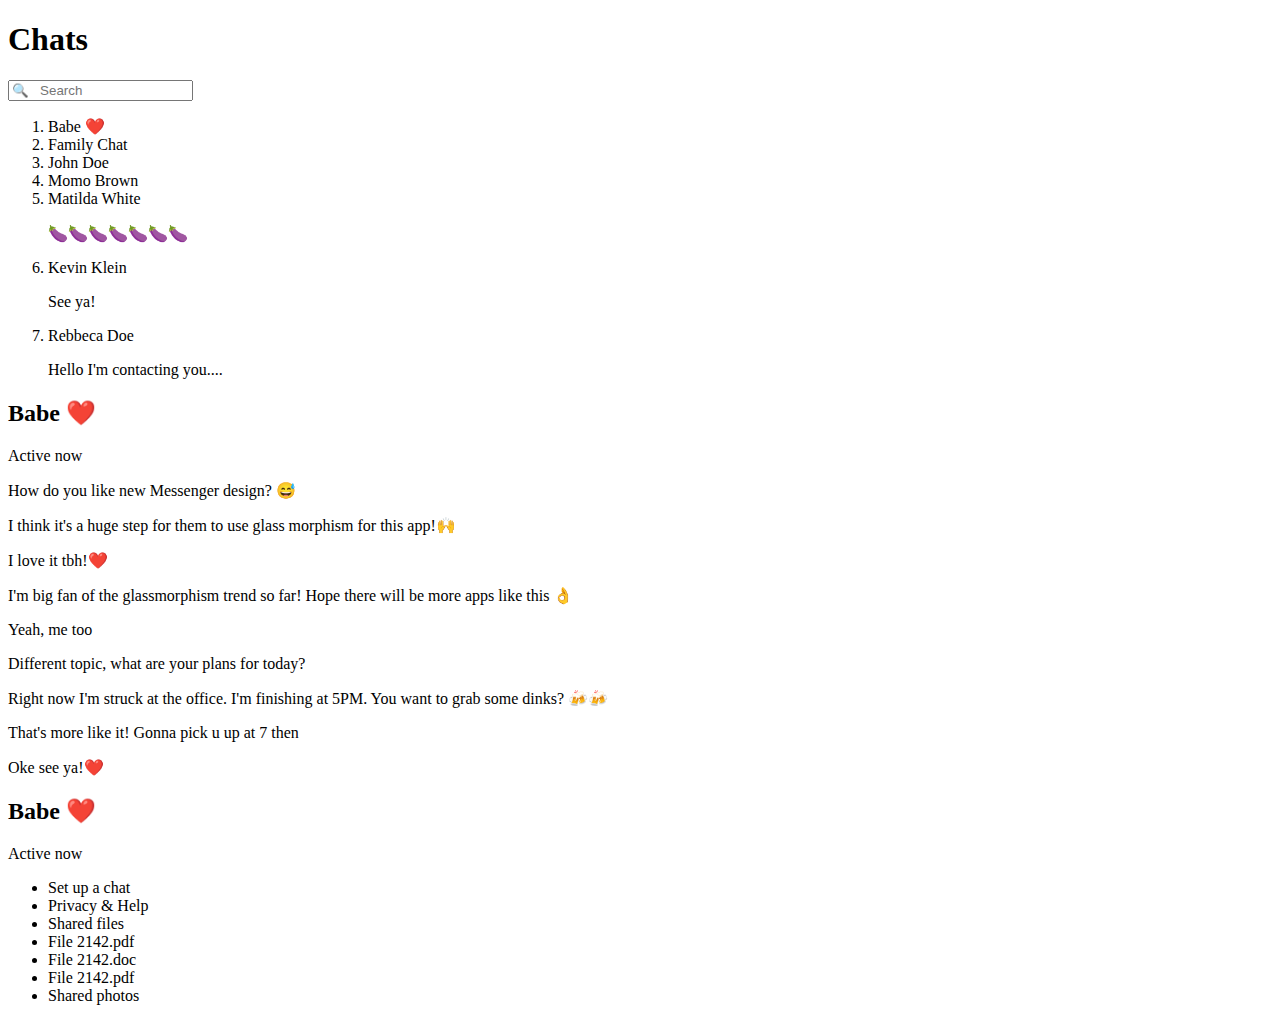
<file: ECX_Project/Creative_Sprint/index.html>
<!DOCTYPE html>
<html lang="en">
<head>
    <meta charset="UTF-8">
    <meta name="viewport" content="width=device-width, initial-scale=1.0">
    <title>Document</title>
</head>
<body>
    <section>
        <h1>Chats</h1>
        <input type="text" name="" id="Search" placeholder="🔍   Search">
        <ol>
            <li>Babe ❤️</li>
            <li>Family Chat</li>
            <li>John Doe</li>
            <li>Momo Brown</li>
            <li>Matilda White <p>🍆🍆🍆🍆🍆🍆🍆</p></li>
            <li>Kevin Klein <p>See ya!</p></li>
            <li>Rebbeca Doe <p>Hello I'm contacting you....</p></li>
        </ol>
    </section>

    <section id="Babe ❤️">
        <header>
            <h2>Babe ❤️</h2>
            <p>Active now</p>

        </header>
        <p>How do you like new Messenger design? 😅</p>
        <p>I think it's a huge step for them to use glass morphism for this app!🙌</p>
        <p>I love it tbh!❤️</p>
        <p>I'm big fan of the glassmorphism trend so far! Hope there will be more apps like this 👌 </p>
        <p>Yeah, me too</p>
        <p>Different topic, what are your plans for today?</p>
        <p>Right now I'm struck at the office. I'm finishing at 5PM. You want to grab some dinks? 🍻🍻</p>
        <p>That's more like it! Gonna pick u up at 7 then</p>
        <p>Oke see ya!❤️</p>
    </section>

    <section>
        <h2>Babe ❤️</h2>
        <p>Active now</p>
        <ul>
            <li>Set up a chat</li>
            <li>Privacy & Help</li>
            <li>Shared files</li>
            <li>File 2142.pdf</li>
            <li>File 2142.doc</li>
            <li>File 2142.pdf </li>
            <li>Shared photos</li>
        </ul>
    </section>

</body>
</html>
</file>
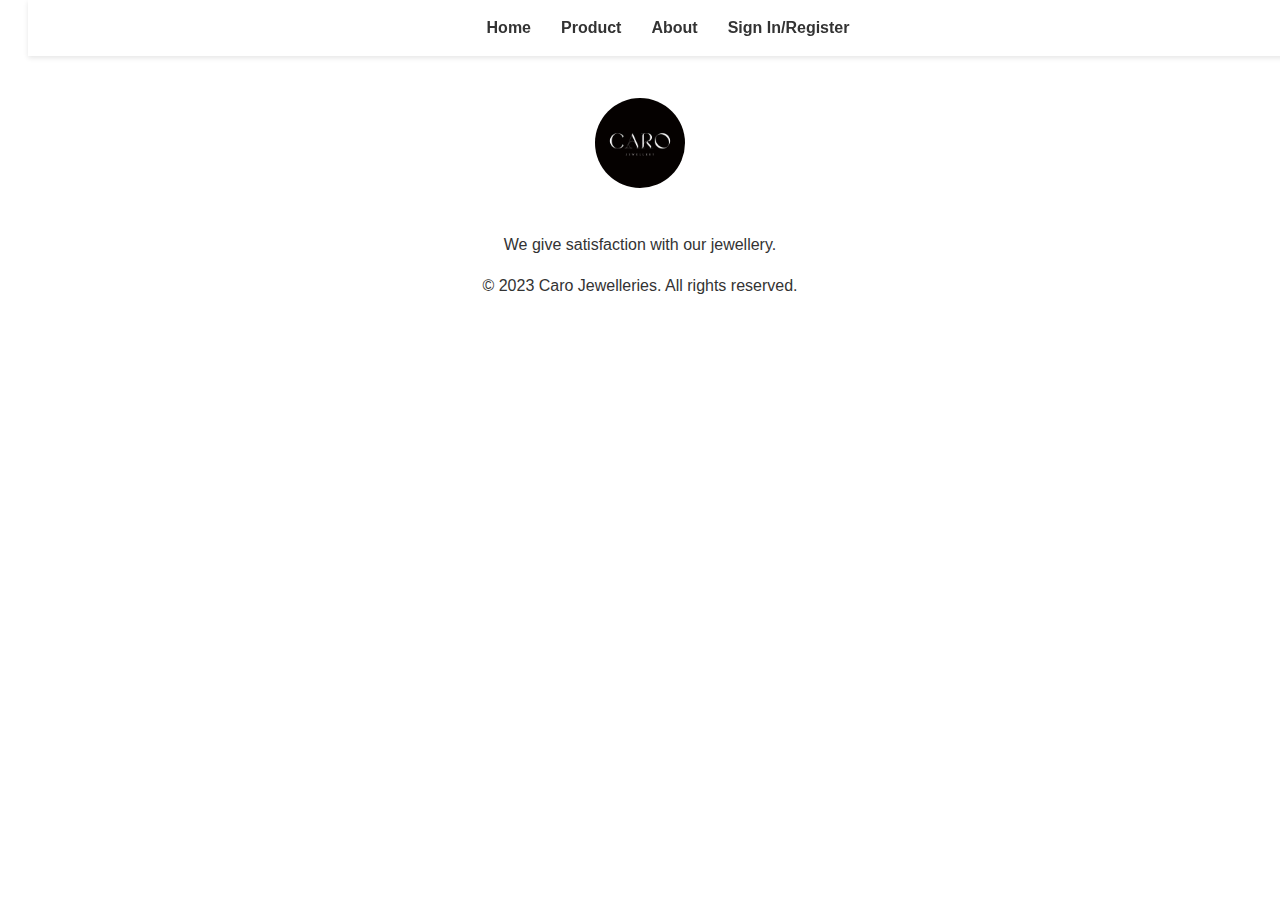
<file: about.html>
<!DOCTYPE html>
<html lang="en">
<head>
    <meta charset="UTF-8">
    <meta name="viewport" content="width=device-width, initial-scale=1.0">
    <title>About</title>
    <link rel="stylesheet" href="./style.css">
</head>
<body>
    <header class="wd">
        <img src="./pics/406986125_1332499854020537_5137390281233360689_n.jpg" alt="Caro Jewelleries Logo">
        
        <nav class="navbar">
            <a href="./home.html">Home</a>
            <a href="./product.html">Product</a>
            <a href="./about.html">About</a>
            <a href="./sign.html">Sign In/Register</a>
          </nav>
        
        
        
    </header>
    <footer>
        <p class="wr">We give satisfaction with our jewellery.</p>
        <p>&copy; 2023 Caro Jewelleries. All rights reserved.</p>
    </footer>
</body>
</html>
</file>
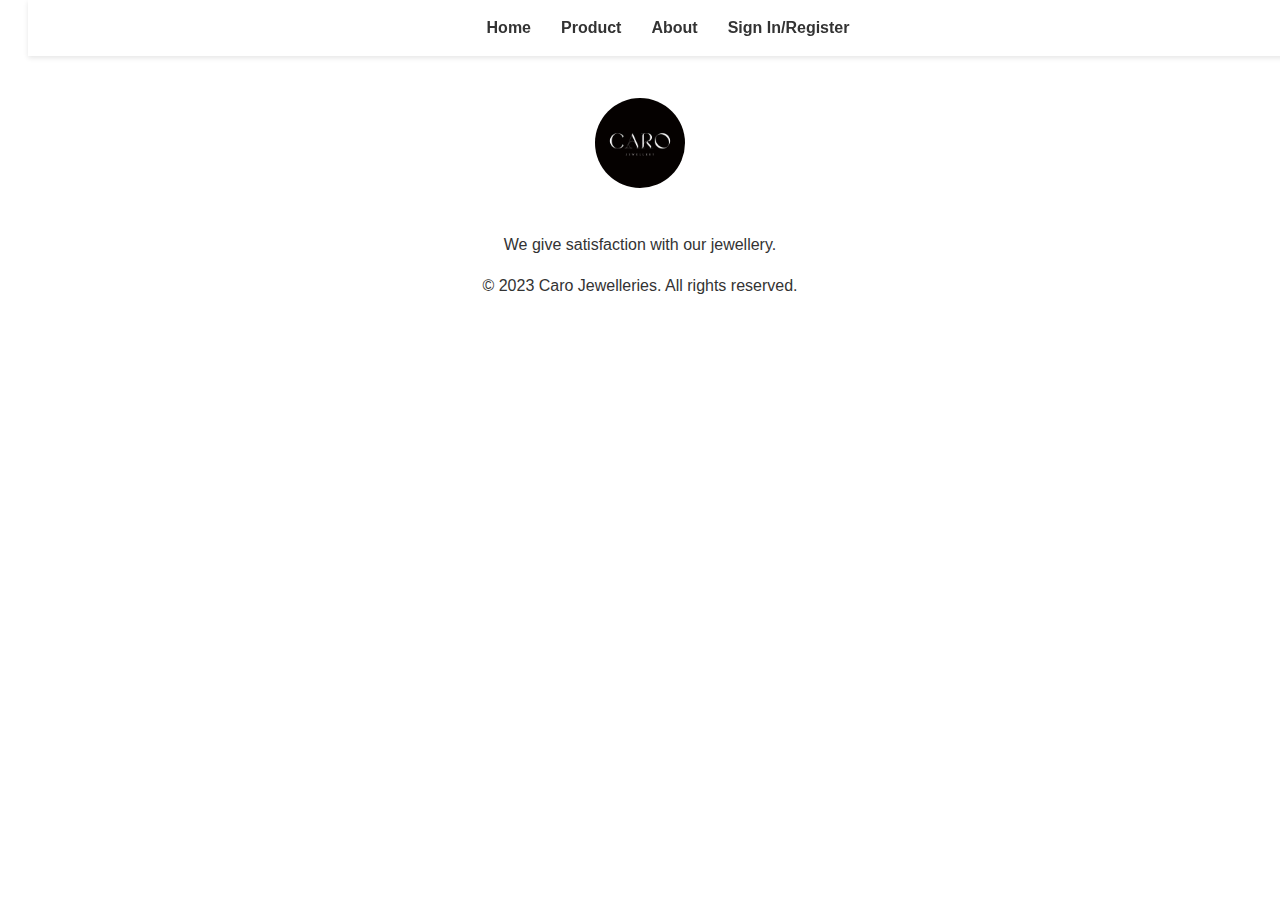
<file: home.html>
<!DOCTYPE html>
<html lang="en">
<head>
    <meta charset="UTF-8">
    <meta name="viewport" content="width=device-width, initial-scale=1.0">
    <title>Caro Jewelleries</title>
    <link rel="stylesheet" href="./style.css">
</head>
<body>
    <header class="wd">
        <div class="ne">
            <img src="./pics/406986125_1332499854020537_5137390281233360689_n.jpg" alt="Caro Jewelleries Logo">
        </div>
        
        <nav class="navbar">
            <a href="./home.html">Home</a>
            <a href="./product.html">Product</a>
            <a href="./about.html">About</a>
            <a href="./sign.html">Sign In/Register</a>
        </nav>
          
    </header>
    
    <Section>
        
    </Section>
    <footer>
        <p class="wr">We give satisfaction with our jewellery.</p>
        <p>&copy; 2023 Caro Jewelleries. All rights reserved.</p>
    </footer>
</body>
</html>
</file>
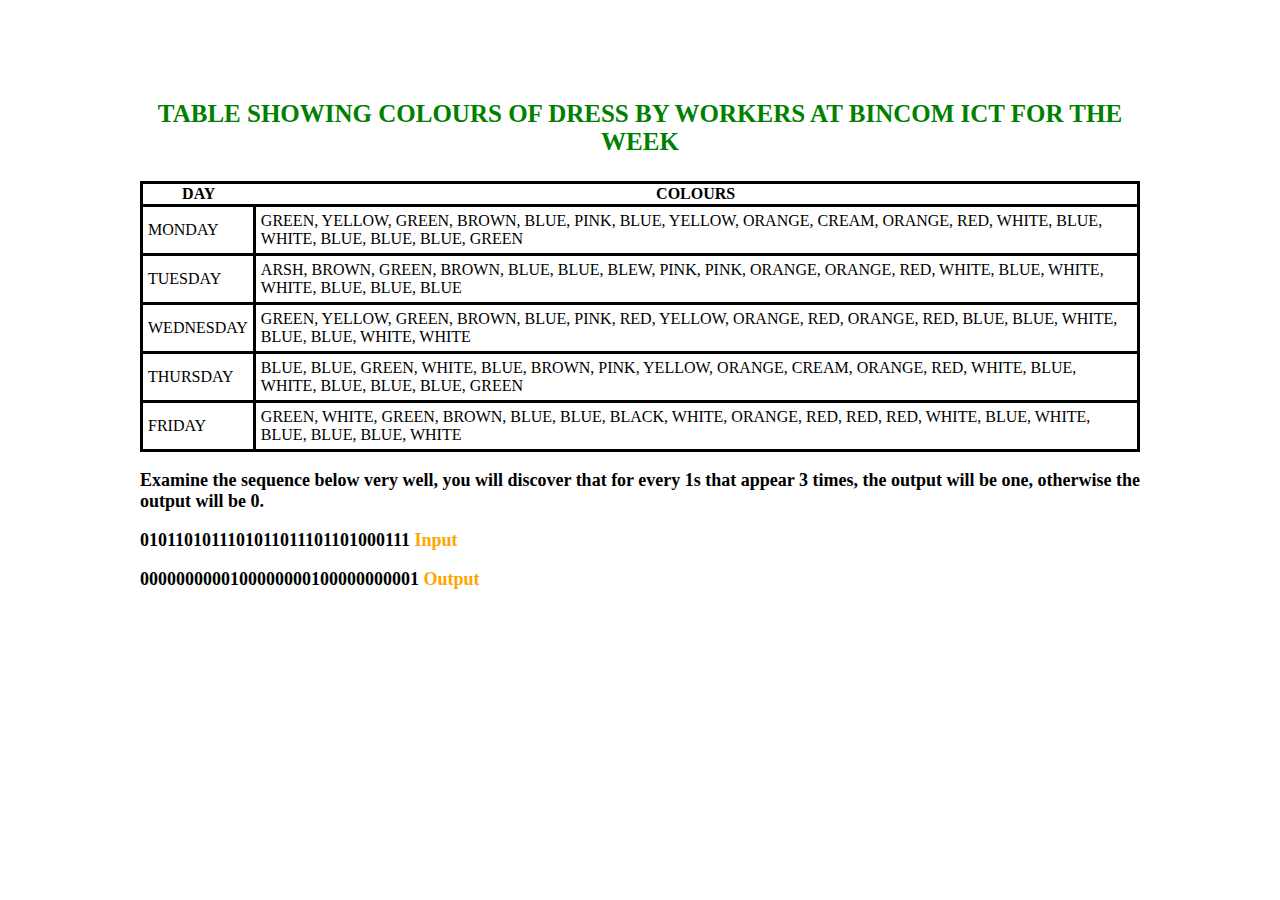
<file: new.html>
<!DOCTYPE html>
<html lang="en">
<head>
	<meta charset="UTF-8">
	<meta name="viewport" content="width=device-width, initial-scale=1.0">
<title>Our Python Class exam</title>

<style type="text/css">
	
	body{
		width:1000px;
		margin: auto;
	}
	table,tr,td{
		border:solid;
		padding: 5px;
	}
	table{
		border-collapse: collapse;
		width:100%;
	}
	h3{
		font-size: 25px;
		color:green;
		text-align: center;
		margin-top: 100px;
	}
	p{
		font-size: 18px;
		font-weight: bold;
	}
</style>

</head>
<body>
<h3>TABLE SHOWING COLOURS OF DRESS BY WORKERS AT BINCOM ICT FOR THE WEEK</h3>
<table>
	
	<thead>
		<th>DAY</th><th>COLOURS</th>
	</thead>
	<tbody>
	<tr>
		<td>MONDAY</td>
		<td>GREEN, YELLOW, GREEN, BROWN, BLUE, PINK, BLUE, YELLOW, ORANGE, CREAM, ORANGE, RED, WHITE, BLUE, WHITE, BLUE, BLUE, BLUE, GREEN</td>
	</tr>
	<tr>
		<td>TUESDAY</td>
		<td>ARSH, BROWN, GREEN, BROWN, BLUE, BLUE, BLEW, PINK, PINK, ORANGE, ORANGE, RED, WHITE, BLUE, WHITE, WHITE, BLUE, BLUE, BLUE</td>
	</tr>
	<tr>
		<td>WEDNESDAY</td>
		<td>GREEN, YELLOW, GREEN, BROWN, BLUE, PINK, RED, YELLOW, ORANGE, RED, ORANGE, RED, BLUE, BLUE, WHITE, BLUE, BLUE, WHITE, WHITE</td>
	</tr>
	<tr>
		<td>THURSDAY</td>
		<td>BLUE, BLUE, GREEN, WHITE, BLUE, BROWN, PINK, YELLOW, ORANGE, CREAM, ORANGE, RED, WHITE, BLUE, WHITE, BLUE, BLUE, BLUE, GREEN</td>
	</tr>
	<tr>
		<td>FRIDAY</td>
		<td>GREEN, WHITE, GREEN, BROWN, BLUE, BLUE, BLACK, WHITE, ORANGE, RED, RED, RED, WHITE, BLUE, WHITE, BLUE, BLUE, BLUE, WHITE</td>
	</tr>

	</tbody>
</table>

<p>Examine the sequence below very well, you will discover that for every 1s that appear 3 times, the output will be one, otherwise the output will be 0.</p>
<p>0101101011101011011101101000111 <span style="color:orange;">Input</span></p>
<p>0000000000100000000100000000001 <span style="color:orange;">Output</span></p>
<p>
</body>
</html>
</file>
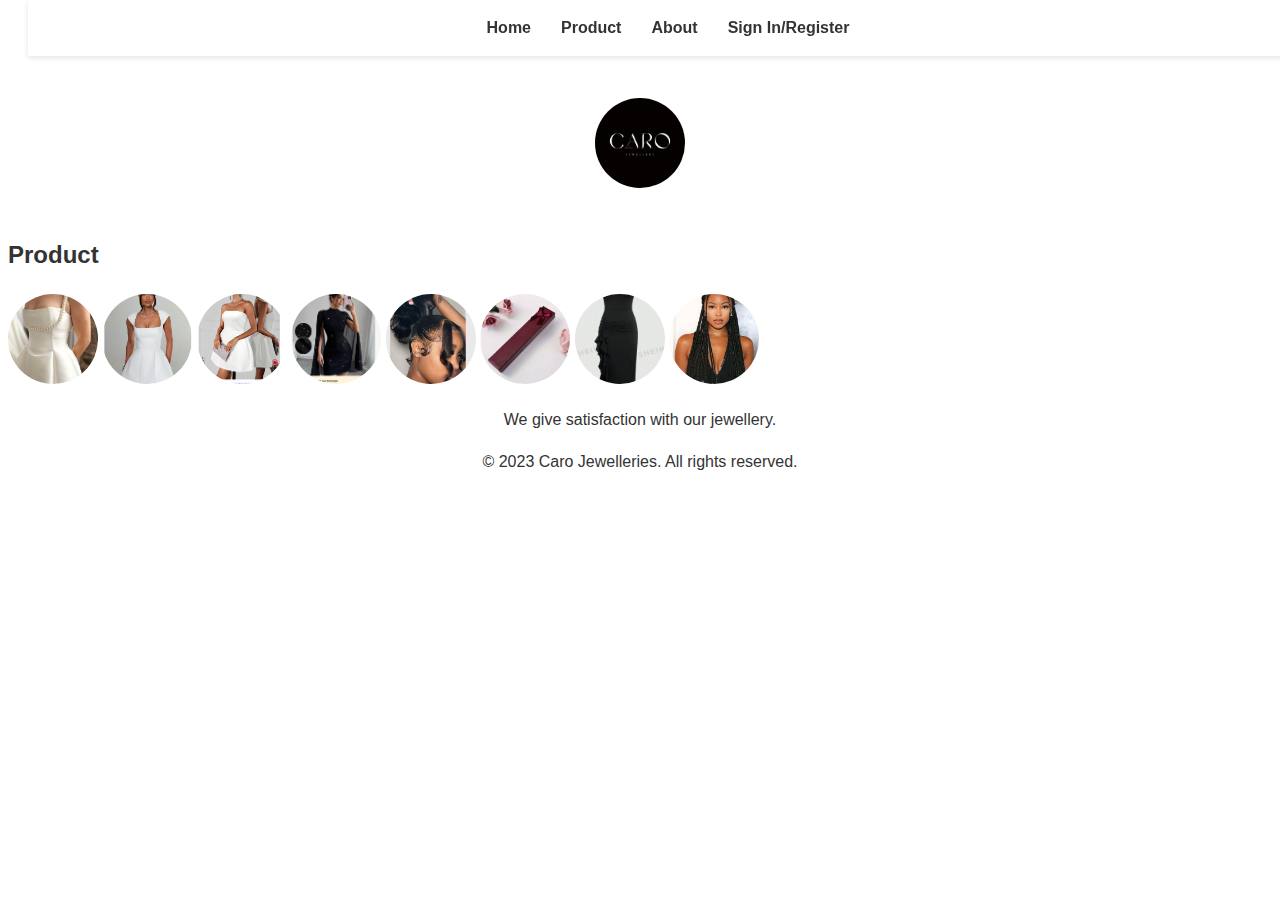
<file: product.html>
<!DOCTYPE html>
<html lang="en">
<head>
    <meta charset="UTF-8">
    <meta name="viewport" content="width=device-width, initial-scale=1.0">
    <title>Product</title>
    <link rel="stylesheet" href="style.css">
</head>
<body>
    <header class="wd">
        
        <div class="ne">
            <img src="./pics/406986125_1332499854020537_5137390281233360689_n.jpg" alt="Caro Jewelleries Logo">
        </div>
       
        <nav class="navbar">
            <a href="./home.html">Home</a>
            <a href="./product.html">Product</a>
            <a href="./about.html">About</a>
            <a href="./sign.html">Sign In/Register</a>
        </nav>
        
    </header>
<div class="why">
    <h2>Product</h2>
    <div class="img"> 
        <img src="./pics/Screenshot 2024-11-27 184505.png" alt="">
        <img src="./pics/Screenshot 2024-11-27 184617.png" alt="">
        <img src="./pics/Screenshot 2024-11-27 185925.png" alt="">
        <img src="./pics/Screenshot 2024-11-27 190401.png" alt="">
        <img src="./pics/Screenshot 2024-11-27 192349.png" alt="">
        <img src="./pics/Screenshot 2024-11-30 145616.png" alt="">
        <img src="./pics/Screenshot 2024-12-01 020157.png" alt="">
        <img src="./pics/Screenshot 2025-04-12 014301.png" alt="">
    </div>
</div>
<footer>
    <p class="wr">We give satisfaction with our jewellery.</p>
    <p>&copy; 2023 Caro Jewelleries. All rights reserved.</p>
</footer>
</body>
</html>
</file>
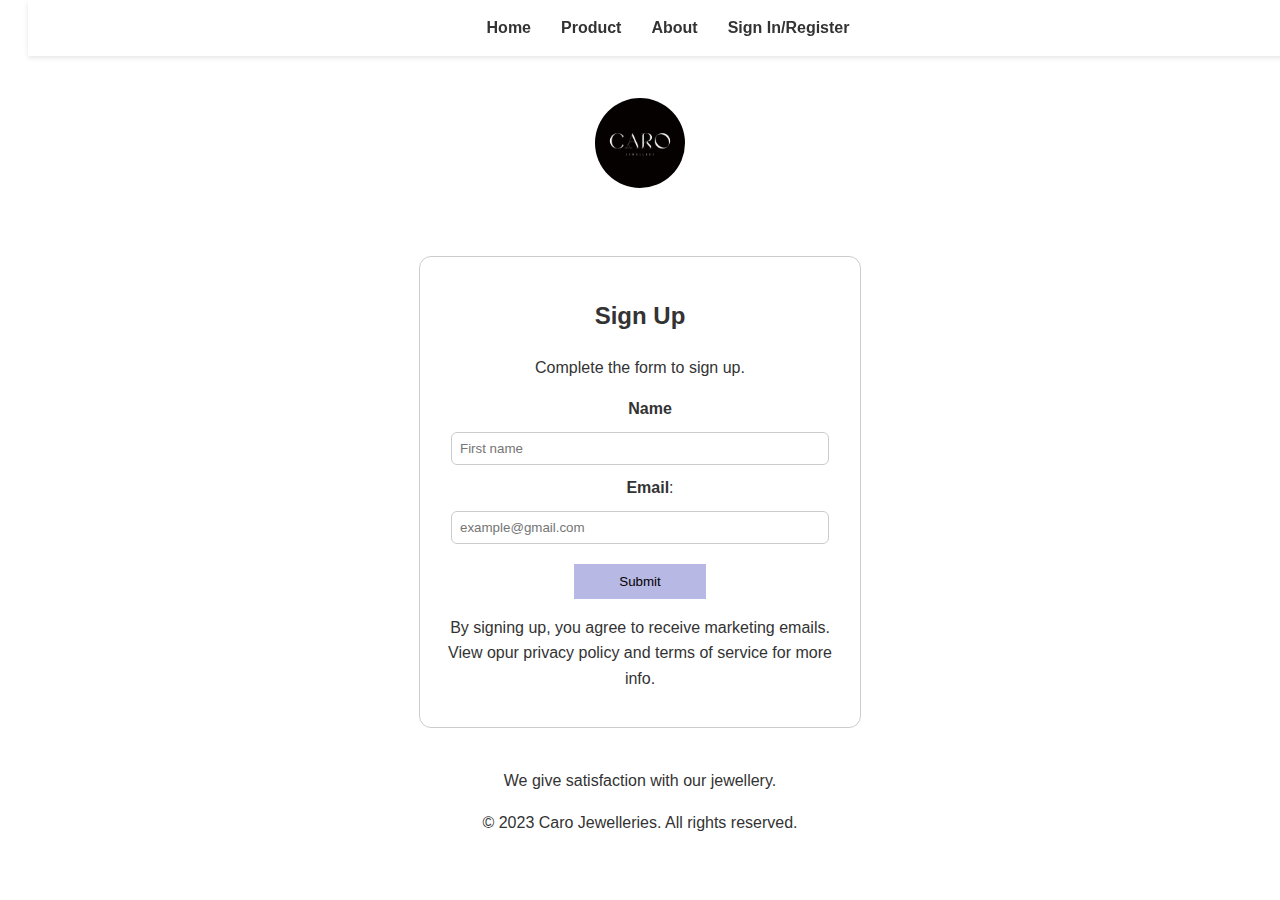
<file: sign.html>
<!DOCTYPE html>
<html lang="en">
<head>
    <meta charset="UTF-8">
    <meta name="viewport" content="width=device-width, initial-scale=1.0">
    <title>Sign in/ Register</title>
    <link rel="stylesheet" href="./style.css">
</head>
<body>
    <header class="wd">
        
        <div class="ne">
            <img src="./pics/406986125_1332499854020537_5137390281233360689_n.jpg" alt="Caro Jewelleries Logo">

        </div>
        
        <nav class="navbar">
            <a href="./home.html">Home</a>
            <a href="./product.html">Product</a>
            <a href="./about.html">About</a>
            <a href="./sign.html">Sign In/Register</a>
          </nav>
       
    </header>
    <div class="step">
    <form action="" class="rd">
        
        <h2 id="up">Sign Up</h2>
        <p id="word">Complete the form to sign up.</p>
        <div class="pr">
            <label for="name" class="in"> <strong>Name</strong>
                <br>
                <input type="text" name="name" id="name" placeholder="First name">
            </label>
            <br>
            <label for="email" class="in"><strong>Email</strong>:
                <br>
                <input type="email" name="email" id="email" placeholder="example@gmail.com">
            </label>
            <br>
            <div class="button">
                <button type="submit" id="k">Submit</button>
            </div>
        </div>
        <p id="lo">By signing up, you agree to receive marketing emails. View opur privacy policy and terms of service for more info.</p>
    </form>
    </div>
    <footer>
        <p class="wr">We give satisfaction with our jewellery.</p>
        <p>&copy; 2023 Caro Jewelleries. All rights reserved.</p>
    </footer>
</body>
</html>
</file>
<file: style.css>
body{
    background-color: #fff;
    font-family: Arial, "Helvetica Neue", Helvetica, sans-serif;
    color: #333;
    line-height: 1.6;
    padding-top: 70px;
}
header{
    text-align: center;
    padding: 20px;
}
.step{
    margin: 40px auto;
    border-radius: 12px;
    padding: 20px;
    box-shadow: 0 0 ;
    border: 1px solid #ccc;
    max-width: 400px;
    text-align: center;
}
#up, p, #k{
    text-align: center;
    
}

#lo{
    border-radius: 1000px;
}
.button{
    display: flex;
    justify-content: center;
    margin-top: 10px;
}
button{
    border: none;
    display: inline-block;
    padding: 10px 45px;
    text-align: center;
    background-color: rgb(184, 184, 229);
    cursor: pointer;
}
button:hover{
    background-color: blueviolet;
    color:white;
}
.in{
    margin-left: 20px;
}
input{
    width: 90%;
    padding: 8px;
    margin: 10px 0;
    border-radius: 6px;
    border: 1px solid #ccc;
}
img{
    width: 90px;
    height: 90px;
    object-fit: cover;
    border-radius: 50%;
}

#rd{
    justify-content: end;
}
.navbar{
    position: fixed;
    top: 0;
    width: 100%;
    background-color: #fff;
    display: flex;
    justify-content: center;
    gap: 30px;
    padding: 15px 0;
    box-shadow: 0 2px 5px rgba(0, 0, 0, 0.1);
    z-index: 1000;
}
.navbar a{
    text-decoration: none;
    color: #333;
    font-weight: bold;
}
.navbar a:hover{
    color: blueviolet;
}
</file>
